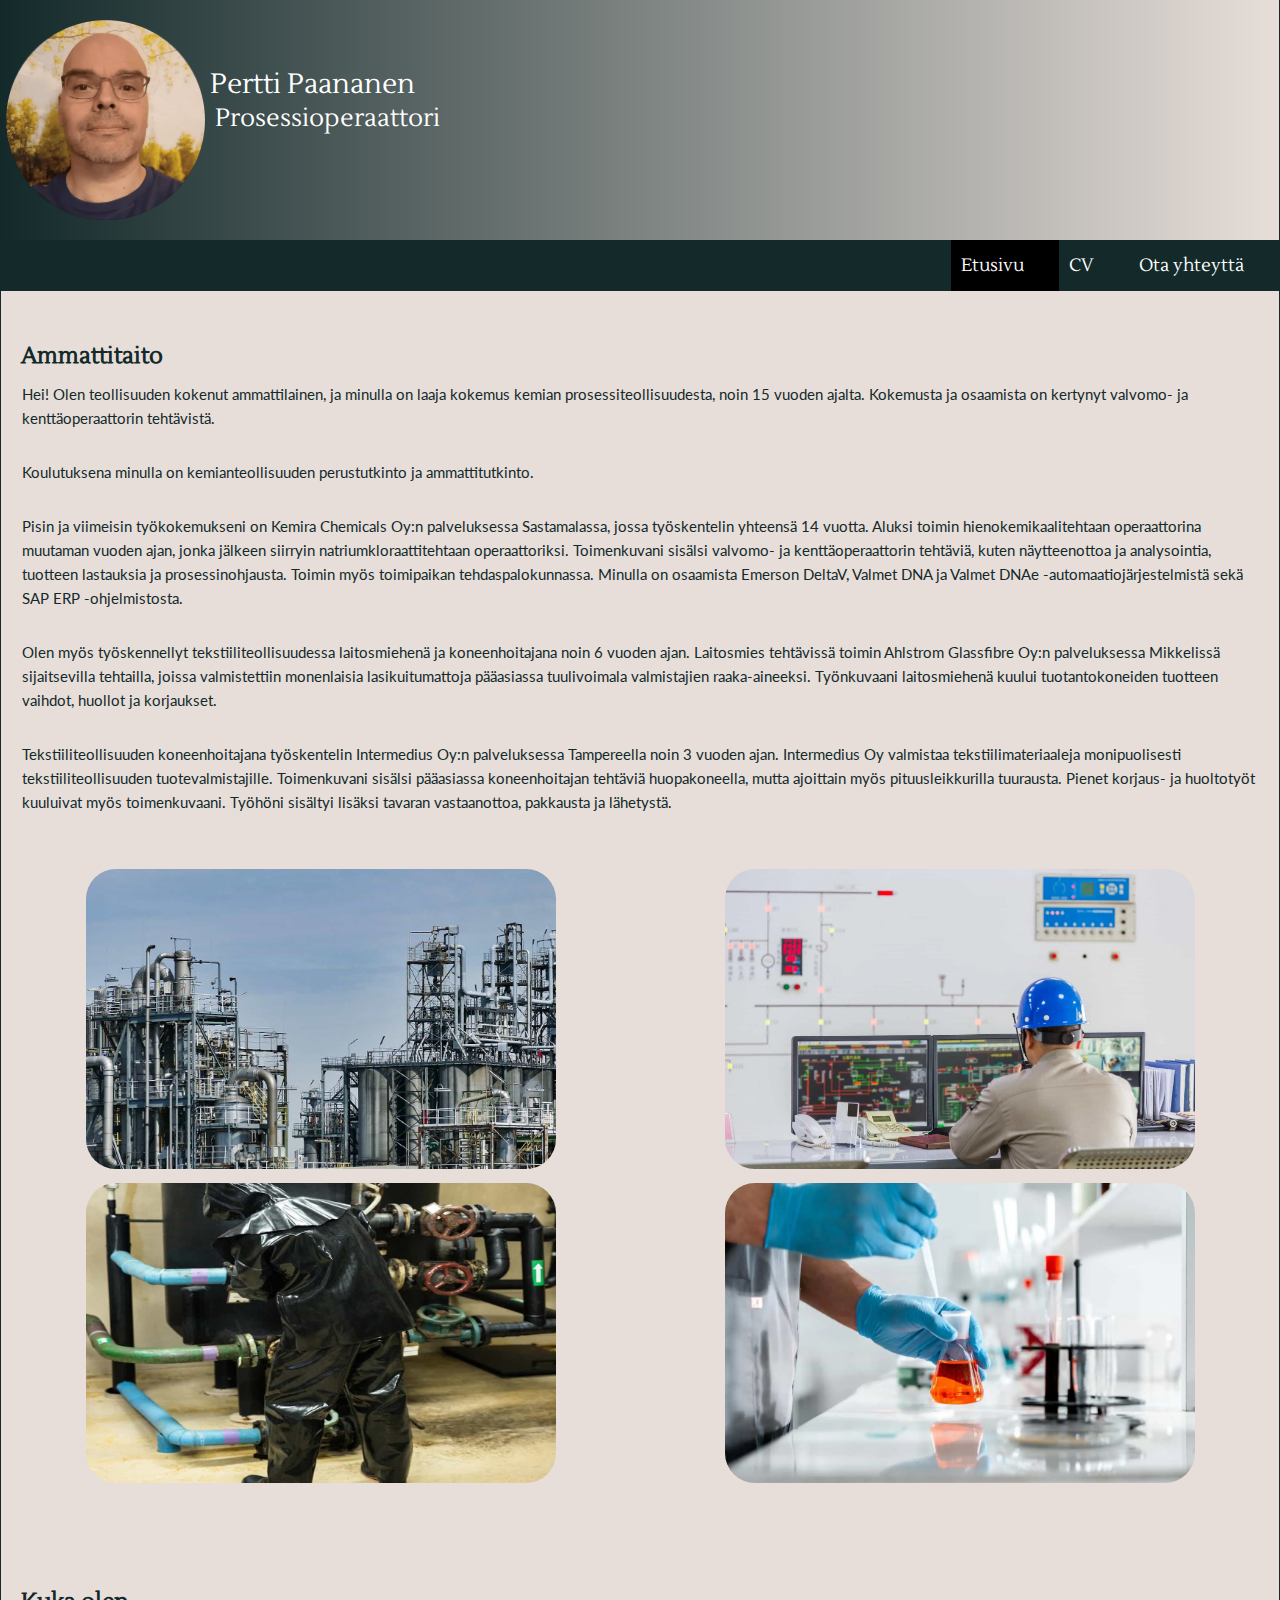
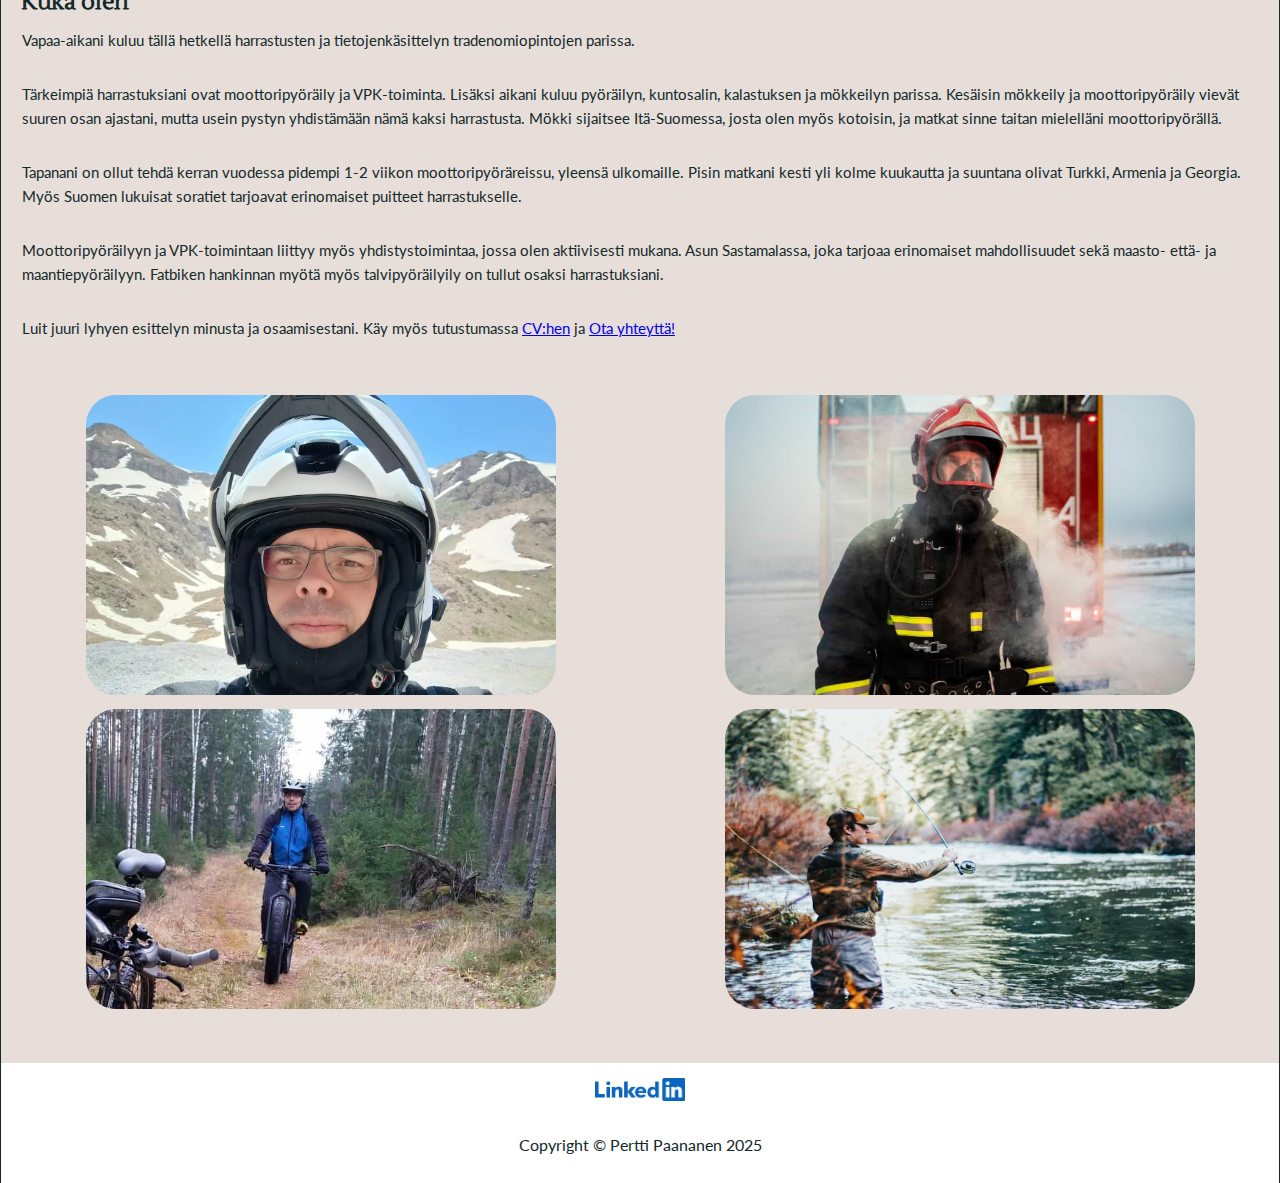
<file: index.html>
<!DOCTYPE html>
<html lang="fi">

<head>
    <meta charset="UTF-8">
    <title>Etusivu</title>
    <link rel="stylesheet" href="style.css">
    <meta name="description" content="Pertti P CV pages">
    <meta name="viewport" content="width=device-width, initial-scale=1.0">
</head>

<body>

    <header>
            <img class="picotsikko" src="picheader.webp" alt="Profile Image">
        <div class="text-container">
            <p class="otsikko">Pertti Paananen</p>
            <p class="alaotsikko">Prosessioperaattori</p>
        </div>
    </header>  

    <nav>
        <ul>
            <li><a class="active" href="index.html">Etusivu</a></li>
            <li><a href="cv.html">CV</a></li>
            <li><a href="yhteys.html">Ota yhteyttä</a></li>
        </ul>
    </nav>

    <section class="tekstiotsikot">
        <h3>Ammattitaito</h3>
    </section>

    
    <section class="content">
        <h4 class="hidden">ammattiteksti</h4>
        <p>Hei! Olen teollisuuden kokenut ammattilainen, ja minulla on laaja kokemus kemian prosessiteollisuudesta, noin 15 vuoden ajalta. Kokemusta ja osaamista on kertynyt valvomo- ja kenttäoperaattorin tehtävistä.</p>
        <p>Koulutuksena minulla on kemianteollisuuden perustutkinto ja ammattitutkinto.</p>
        <p>Pisin ja viimeisin työkokemukseni on Kemira Chemicals Oy:n palveluksessa Sastamalassa, jossa työskentelin yhteensä 14 vuotta. Aluksi toimin hienokemikaalitehtaan operaattorina muutaman vuoden ajan, jonka jälkeen siirryin natriumkloraattitehtaan operaattoriksi. Toimenkuvani sisälsi valvomo- ja kenttäoperaattorin tehtäviä, kuten näytteenottoa ja analysointia, tuotteen lastauksia ja prosessinohjausta. Toimin myös toimipaikan tehdaspalokunnassa. Minulla on osaamista Emerson DeltaV, Valmet DNA ja Valmet DNAe -automaatiojärjestelmistä sekä SAP ERP -ohjelmistosta.</p>
        <p>Olen myös työskennellyt tekstiiliteollisuudessa laitosmiehenä ja koneenhoitajana noin 6 vuoden ajan. Laitosmies tehtävissä toimin Ahlstrom Glassfibre Oy:n palveluksessa Mikkelissä sijaitsevilla tehtailla, joissa valmistettiin monenlaisia lasikuitumattoja pääasiassa tuulivoimala valmistajien raaka-aineeksi. Työnkuvaani laitosmiehenä kuului tuotantokoneiden tuotteen vaihdot, huollot ja korjaukset.</p>
        <p>Tekstiiliteollisuuden koneenhoitajana työskentelin Intermedius Oy:n palveluksessa Tampereella noin 3 vuoden ajan. Intermedius Oy valmistaa tekstiilimateriaaleja monipuolisesti tekstiiliteollisuuden tuotevalmistajille. Toimenkuvani sisälsi pääasiassa koneenhoitajan tehtäviä huopakoneella, mutta ajoittain myös pituusleikkurilla tuurausta. Pienet korjaus- ja huoltotyöt kuuluivat myös toimenkuvaani. Työhöni sisältyi lisäksi tavaran vastaanottoa, pakkausta ja lähetystä.</p>
    </section>

    <section class="row">
        <h4 class="hidden">ammattikuvat</h4>
        <div class="column">
            <img src="refinery.jpg" alt="chemical factory">
            <img src="pic777.jpg" alt="Working in a chemical suit">
        </div>

        <div class="column">
            <img src="cs.webp" alt="process control system">
            <img src="lab.webp" alt="laboratory work">
        </div>
    </section>
      

    <section class="tekstiotsikot">
        <h3>Kuka olen</h3>
    </section>

    
    <section class="content">
        <h4 class="hidden">harrastusteksti</h4>
        <p>Vapaa-aikani kuluu tällä hetkellä harrastusten ja tietojenkäsittelyn tradenomiopintojen parissa.</p>
        <p>Tärkeimpiä harrastuksiani ovat moottoripyöräily ja VPK-toiminta. Lisäksi aikani kuluu pyöräilyn, kuntosalin, kalastuksen ja mökkeilyn parissa. Kesäisin mökkeily ja moottoripyöräily vievät suuren osan ajastani, mutta usein pystyn yhdistämään nämä kaksi harrastusta. Mökki sijaitsee Itä-Suomessa, josta olen myös kotoisin, ja matkat sinne taitan mielelläni moottoripyörällä.</p>
        <p>Tapanani on ollut tehdä kerran vuodessa pidempi 1-2 viikon moottoripyöräreissu, yleensä ulkomaille. Pisin matkani kesti yli kolme kuukautta ja suuntana olivat Turkki, Armenia ja Georgia. Myös Suomen lukuisat soratiet tarjoavat erinomaiset puitteet harrastukselle.</p>
        <p>Moottoripyöräilyyn ja VPK-toimintaan liittyy myös yhdistystoimintaa, jossa olen aktiivisesti mukana. Asun Sastamalassa, joka tarjoaa erinomaiset mahdollisuudet sekä maasto- että- ja maantiepyöräilyyn. Fatbiken hankinnan myötä myös talvipyöräilyily on tullut osaksi harrastuksiani.</p>
        <p>Luit juuri lyhyen esittelyn minusta ja osaamisestani. Käy myös tutustumassa <a href="cv.html">CV:hen</a> ja <a href="yhteys.html">Ota yhteyttä!</a></p>
    </section>

    <section class="row">
        <h4 class="hidden">harrastuskuvat</h4>
        <div class="column">    
            <img src="picmoto.webp" alt="On a motorcycle trip">
            <img src="fatbike.jpg" alt="fatbike on the trail">
        </div>

        <div class="column">
            <img src="firefighter.jpg" alt="fight with fire">
            <img src="pic6.jpg" alt="Fishing on the river">   
        </div>
    </section>

    <footer>
        <a href="https://www.linkedin.com/in/pertti-paananen/" target="_blank">
        <img src="Linked22.jpg" alt="LinkedIn profile of Pertti Paananen">
        </a>
        <p>Copyright © Pertti Paananen 2025</p>
    </footer>

    
</body>    

</html>
</file>
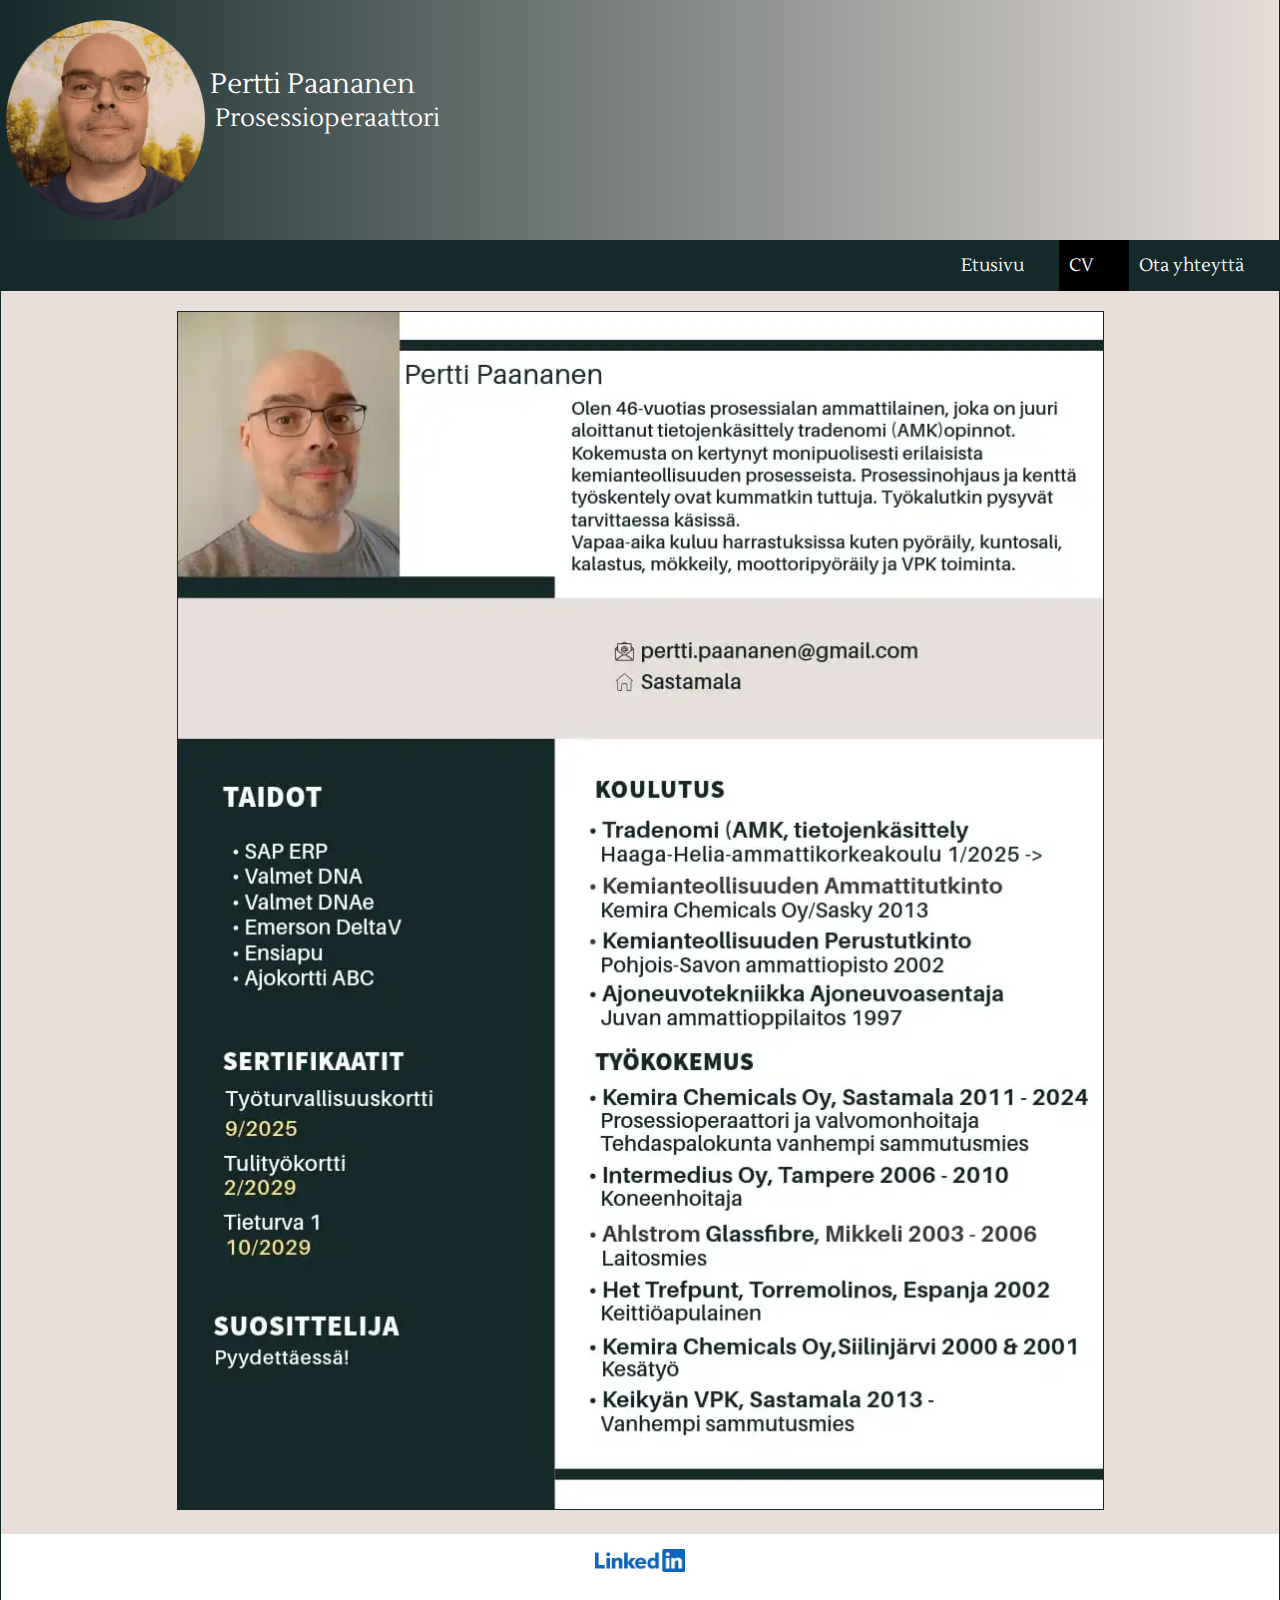
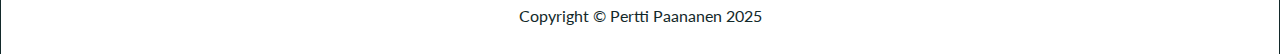
<file: cv.html>
<!DOCTYPE html>
<html lang="fi">
  
<head>
    <meta charset="UTF-8">
    <title>CV</title>
    <meta name="description" content="Pertti P CV pages">
    <link rel="stylesheet" href="style.css">
    <meta name="viewport" content="width=device-width, initial-scale=1.0">
</head>

<body>

    <header>
        <img class="picotsikko" src="picheader.webp" alt="Profile Image">
        <div class="text-container">
            <p class="otsikko">Pertti Paananen</p>
            <p class="alaotsikko">Prosessioperaattori</p>
        </div>
    </header>

    <nav>
        <ul>
            <li><a href="index.html">Etusivu</a></li>
            <li><a class="active" href="cv.html">CV</a></li>
            <li><a href="yhteys.html">Ota yhteyttä</a></li>           
        </ul>
    </nav>

    <section class="pdf">
        <h4 class="hidden">CVkuva</h4>
        <img src="CVteol.webp" alt="My CV"> 
    </section>

    

    <footer>
        <a href="https://www.linkedin.com/in/pertti-paananen/" target="_blank">
        <img src="Linked22.jpg" alt="LinkedIn profile of Pertti Paananen"></a>
        <p>Copyright © Pertti Paananen 2025</p>
    </footer>


</body>

</html>
</file>
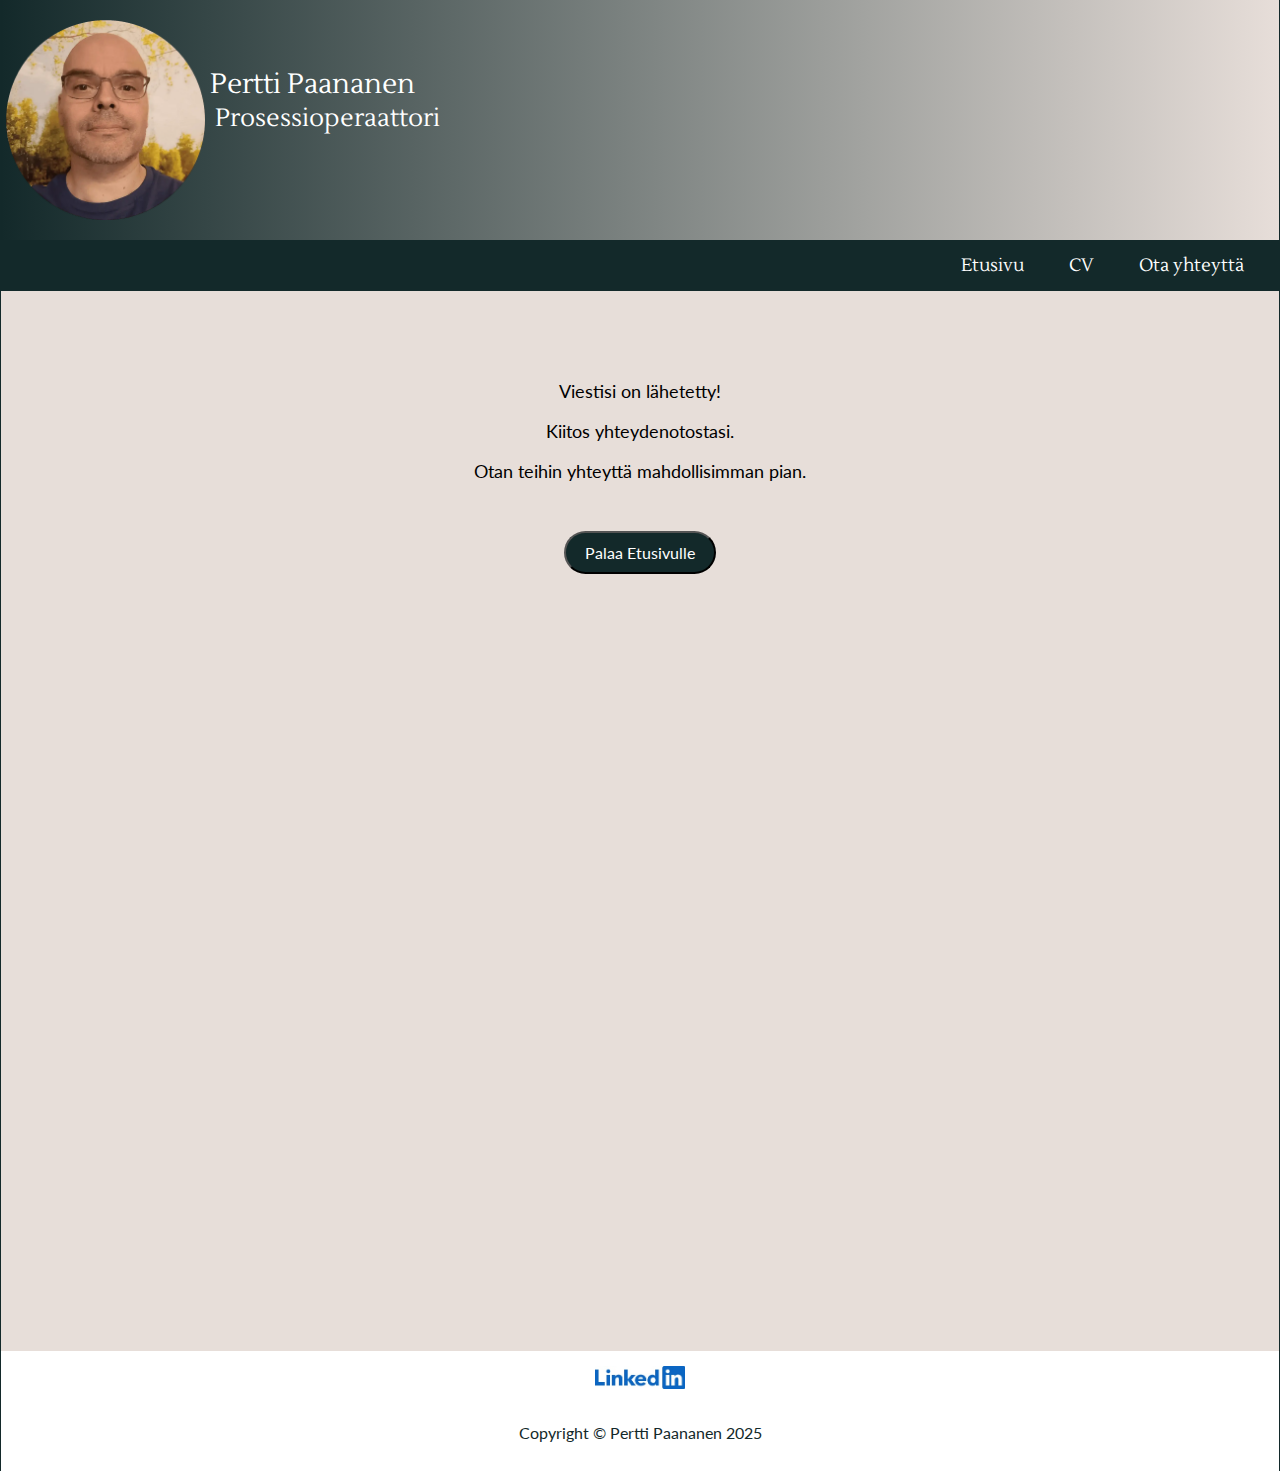
<file: kiitos.html>
<!DOCTYPE html>
<html lang="fi">

<head>
    <meta charset="UTF-8">
    <title>Kiitos</title>
    <meta name="description" content="Pertti P CV pages">
    <link rel="stylesheet" href="style.css">
    <meta name="viewport" content="width=device-width, initial-scale=1.0">
</head>

<body>

    <header>
            <img class="picotsikko" src="picheader.webp" alt="Profile Image">
        <div class="text-container">
            <p class="otsikko">Pertti Paananen</p>
            <p class="alaotsikko">Prosessioperaattori</p>
        </div>
    </header>

    <nav>
        <ul>
            <li><a href="index.html">Etusivu</a></li>
            <li><a href="cv.html">CV</a></li>
            <li><a href="yhteys.html">Ota yhteyttä</a></li>
        </ul>
    </nav>

    <section class="kiitos">
        <h3>Viestisi on lähetetty!</h3>   
        <h3>Kiitos yhteydenotostasi.</h3>
        <h3>Otan teihin yhteyttä mahdollisimman pian.</h3> 
        <a href="index.html"><button>Palaa Etusivulle</button></a>
    </section>
    
        <footer>
        <a href="https://www.linkedin.com/in/pertti-paananen/" target="_blank">
        <img src="Linked22.jpg" alt="LinkedIn profile of Pertti Paananen"></a>
        <p>Copyright © Pertti Paananen 2025</p>
        </footer>


</body>

</html>
</file>
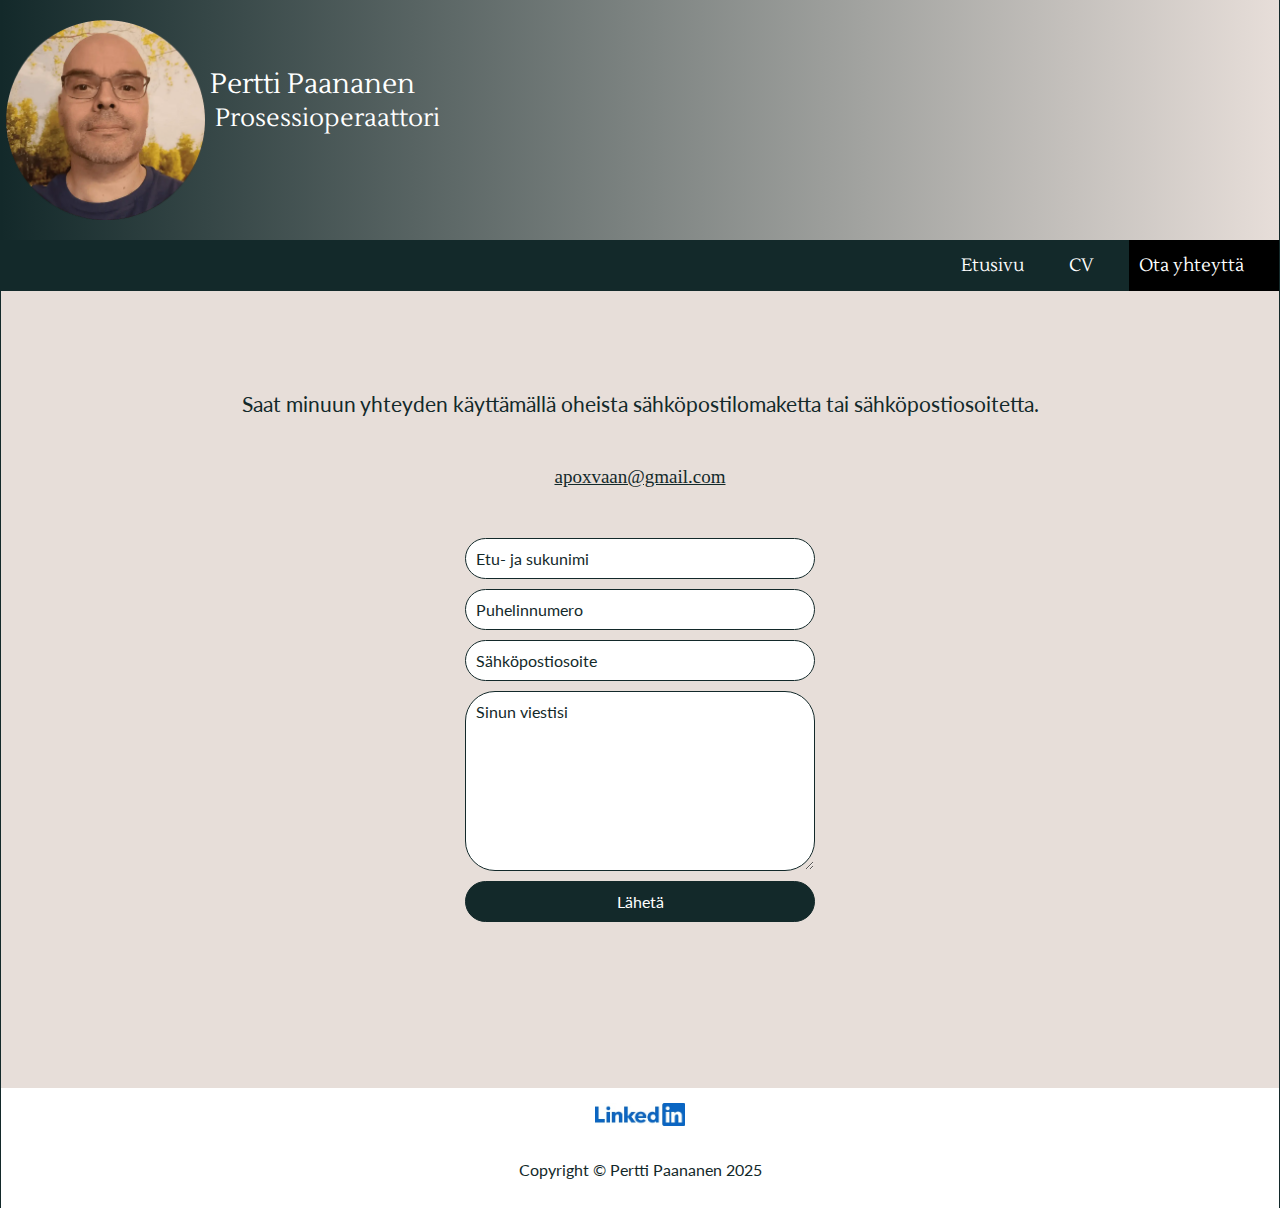
<file: yhteys.html>
<!DOCTYPE html>
<html lang="fi">
  
<head>
    <meta charset="UTF-8">
    <title>Ota Yhteyttä</title>
    <meta name="description" content="Pertti P CV pages">
    <link rel="stylesheet" href="style.css">
    <meta name="viewport" content="width=device-width, initial-scale=1.0">
</head>

<body>

    <header>
            <img class="picotsikko" src="picheader.webp" alt="Profile Image">
        <div class="text-container">
            <p class="otsikko">Pertti Paananen</p>
            <p class="alaotsikko">Prosessioperaattori</p>
        </div>
    </header>

    <nav>
        <ul>
            <li><a href="index.html">Etusivu</a></li>
            <li><a href="cv.html">CV</a></li>
            <li><a class="active" href="yhteys.html">Ota yhteyttä</a></li>    
        </ul>
    </nav>

    <section class="maili">
        <h4 class="hidden">kuinka yhteys minuun</h4>
        <p class="emailtxt">Saat minuun yhteyden käyttämällä oheista sähköpostilomaketta tai sähköpostiosoitetta.</p>
        <a class="email" href="mailto:apoxvaan@gmail.com">apoxvaan@gmail.com</a>
    </section>

    <section class="form">
        <h4 class="hidden">email lomake</h4>
    <form action="https://api.web3forms.com/submit" method="POST">
        <input type="hidden" name="access_key" value="41e0d92c-92b0-4372-b3cf-9a5ead7bd2aa">
        <input placeholder="Etu- ja sukunimi" style="color:#13292A;" name="name" required>
        <input type="tel" name="phone" style="color:#13292A;" placeholder="Puhelinnumero">
        <input type="email" style="color: #13292A;" placeholder="Sähköpostiosoite" autocomplete="email" required name="email"> 
        <textarea placeholder="Sinun viestisi" style="color:#13292A; height: 180px" name="message" required></textarea> 
        <input type="hidden" name="redirect" value="https://perttipp.github.io/kiitos">
        <input type="submit" value="Lähetä" class="laheta">
    </form>
    </section>
    
    <footer>  
        <a href="https://www.linkedin.com/in/pertti-paananen/" target="_blank">
        <img src="Linked22.jpg" alt="LinkedIn profile of Pertti Paananen"></a> 
        <p>Copyright © Pertti Paananen 2025</p>  
    </footer>


</body>

</html>
</file>
<file: style.css>
@import url('https://fonts.googleapis.com/css2?family=Lato:ital,wght@0,100;0,300;0,400;0,700;0,900;1,100;1,300;1,400;1,700;1,900&family=Lustria&display=swap');


* {
    box-sizing: border-box;
    margin: 0;
    padding: 0;
  }

html {
    width: 100%;
    background-color: #e7ded9; 
}

body {  
    max-width: 1300px;
    margin: 0 auto;
    border-left: 1px solid #13292A;
    border-right: 1px solid #13292A;
    min-height: 100vh;
    display: flex;
    flex-direction: column;
    align-items: stretch;


}

header {
    display: flex;
    flex-direction: row; 
    align-items: center; 
    background-size: cover;
    background-image: linear-gradient(to left, #e7ded9, #13292A);
    background-repeat: no-repeat;
    height: 300px;
    width: 100%;  
}
    
p {
    color:#13292A;
    font-family: "Lato", sans-serif;
    font-weight: 400;
    padding: 100px 30px 50px 30px;
}
.hidden {
    display: none;
    font-size: 10px;
}
.content p {
    color:#13292A;
    font-weight: 400;
    margin-bottom: 0px;
    line-height: 1.6;
    text-align: left;
    margin-left: 20px;
    margin-right: 20px;
    padding: 1px;
    padding-bottom: 30px;
    font-size: 15px;
    margin-top: 0px;
    padding-top: 0px;
    
}
.picotsikko {
    width: 806px;
    height: 806px;
    width: 20%;
    height: auto;
    padding-left: 5px;
}
.text-container {
    display: flex;
    flex-direction: column; 
    max-width: 50%; 

}

.otsikko {
    font-size: 37px;
    font-family: "Lustria", serif;
    padding-left: 5px;
    color: #ffffff;
    padding-bottom: 0px;
    padding-top: 10px;

}

.alaotsikko {
    font-size: 27px;
    font-family: "Lustria", serif;
    padding-top: 0px;
    margin: 0;
    padding-left: 10px;
    color: #ffffff;

}
    
.tekstiotsikot {
    font-size: 20px;
    font-weight: bold;
    font-family: "Lustria", serif;
    padding-left: 20px;
    color: #13292a;
    padding-bottom: 1px;
    padding-top: 50px;
    margin-bottom: 10px;  
}

  ul {
    
    list-style-type: none;
    margin: 0;
    padding: 0;
    overflow: hidden;
    background-color:  #13292A;
    width: 100%;
    display: flex;
    justify-content: flex-end;
    align-items: stretch;
  }
  
  li {
    list-style: none;
  }
  
  li a {
    
    display: block;
    color: #ffffff;
    text-align: center;
    padding: 14px 10px;
    text-decoration: none;
    padding-right: 35px;
    font-family: "Lustria", serif;
    font-size: 18px;
    width: 100%;
  }

  li a:hover:not(.active) {
    background-color: black;
  }
  
.active {
    background-color: black;
  }

.row {
    display: flex;
    flex-wrap: wrap;
    justify-content: center;
}

.column {
    width: 50%;
    text-align: center;
    padding-bottom: 40px;
    padding-top: 25px;
 }

.column img {
    width:620px;
    height:400px;
    border-radius: 30px;
    object-fit: cover;
    padding-bottom: 0px;
    margin-bottom: 10px;
 }
  
 
.pdf {
    background-color:#e7ded9;
    align-items: center;
    text-align: center;
    flex-grow: 1;
}

.pdf img {
    width: 927px;
    height: 1200px;
    max-width: 100%;
    height: auto;
    border: 1px solid #13292A;
    margin-top: 20px;
    margin-bottom: 20px;   
}

.content {
    background-color: #e7ded9;

}

.maili {
    text-align: center;

}
.emailtxt, .kiitos h3 { /*Sivun teksti*/
    font-family: "Lato", sans-serif;
    font-size: 18px;
    font-weight: 400;
}
.email { /*osoite rivi*/
    color:#13292A; 
    font-size: 19px;

    
}
.form {
    background-position: center;
    height: 600px;
    display: flex;
    justify-content: center; 
    width: 100%;
    flex-grow: 1;

}

.form form {
    display: flex;
    flex-direction: column; 
    align-items: center; 
    width: 100%; 
    max-width: 400px; 
    padding: 50px 0px 0px 0px;

}

.form input,
.form textarea {
    width: 100%; 
    max-width: 350px; 
    margin-bottom: 10px; 
    padding: 10px; 
    border: 1px solid #13292A; 
    border-radius: 30px; 
    font-family: "Lato", sans-serif;
    font-weight: 400;
    font-size: 16px;

}
input::placeholder,     /* Lomakkeen otsikkojen väri*/
textarea::placeholder {
    color: #13292A;
}

.laheta {       /*lähetä button*/
    cursor: pointer;
    transition: 0.3s;
    background-color: #13292A;
    color: #ffffff;
    font-family: "Lato", sans-serif;
    font-weight: 400;
    font-size: 25px;
    border-radius: 30px  
}
button:hover, .laheta:hover {
    color: #B3C1BF !important;   
}

.kiitos {
    background-color: #e7ded9;
    margin: 30px;
    display: flex;
    flex-direction: column;
    align-items: center;
    height: 1000px;
    padding: 50px 0px 100px 0px !important;
    flex-grow: 1;
}

.kiitos button { 
    background-color: #13292A;
    color:#ffffff;
    font-family: "Lato", serif;
    font-weight: 400;
    font-size: 20px;
    padding: 15px 28px;
    margin-top: 40px;
    cursor: pointer;
    transition: 0.3s;
    border-radius: 30px;
}

.kiitos h3 {
    padding: 9px;

}

footer {
    background-color: #ffffff;
    height: 120px;
    display: flex;
    flex-direction: column;
    align-items: center;
    width: 100%;
    padding-top: 15px;
}

footer p {
    padding-top: 30px;
    padding-bottom: 0px;
    }

footer img {
    width: 203px;
    height: 52px;
    height: auto;
    max-width: 90px;
    }



@media screen and (min-width: 981px) and (max-width: 1400px) {
    header {
        height: 240px;
    }    
    .kiitos button { 
        font-size: 16px;
        padding: 10px 19px;
    }
    .kiitos h3 {
        font-size: 18px;
     }
    .form form {
        width: 100%;
    }
    .emailtxt {
        font-size: 21px;
    }
    .laheta { 
        font-size: 20px;   
    }
    .picotsikko {
        width: 16%;
    }
    .otsikko {
        font-size: 28px;
    }
    .alaotsikko {
        font-size: 25px;
    }
    .column img {
        width:470px;
        height:300px;
    } 
}

@media screen and (min-width: 751px) and (max-width: 980px) {
    .row {
        flex-direction: column; 
        align-items: center; 
    }
    .column {
        float: none; 
        width: 100%; /*1 column pienellä näytöllä*/
    }
    .column img {
        width: 650px;
        height:420px;  
    }    
    header {
        height: 170px;
    }
    .emailtxt {
        font-size: 21px;
    }
    .picotsikko {   /* Otsikon kuva */
        width: 16%;
    }
    .otsikko {
        font-size: 28px;
    }
    .alaotsikko {
        font-size: 25px;
    }
    ul {
        flex-direction: column; /* Asettaa navigaation pystysuuntaiseksi */
        align-items: center; /* Keskittää navigaatiokohdat */
    }
    section {
        font-size: 16px;
    }
    li {
        float: none;
        width: 100%;
    }
     li a {
        border: solid 1px black; 
    }
    
}

@media screen and (max-width: 750px) {
    header {
        height: 170px;
    }
    .kiitos button { 
        font-size: 16px;
        padding: 10px 18px;
    }
    .kiitos h3 {
        font-size: 15px;
    }
    .form form {
        width: 85%;
    }    
    .emailtxt  {
        font-size: 18px;
    }  

    .picotsikko {
        width: 25%;
    }
    .otsikko {
        font-size: 25px;
    }
    .alaotsikko {
        font-size: 22px;
    }
    .column img {
        width: 450px;
        height: 250px;
    }
    section {
        font-size: 16px;
    }
    li {
        float: none;
        width: 100%;
    }
    li a {
        border: solid 1px black; 
    }
    ul {
        flex-direction: column; 
        align-items: center; 
    }
    .column {
        width: 100%; 
    }
}

@media screen and (max-width: 480px) {
    .column img {
        width:320px;
        height:220px;
    }     
    .otsikko {
        font-size: 25px;
    }
    .alaotsikko {
        font-size: 15px;
    }
    li {
        float: none;
    }
    .column {
        width: 100%; 
    } 
}

@media screen and (max-width: 350px) {
    .column img {
        width: 280px;
        height: 180px;
    }
    .otsikko {
        font-size: 21px;
    }
    .alaotsikko {
        font-size: 13px;
    }
    li {
        float: none;
    }
}
</file>
